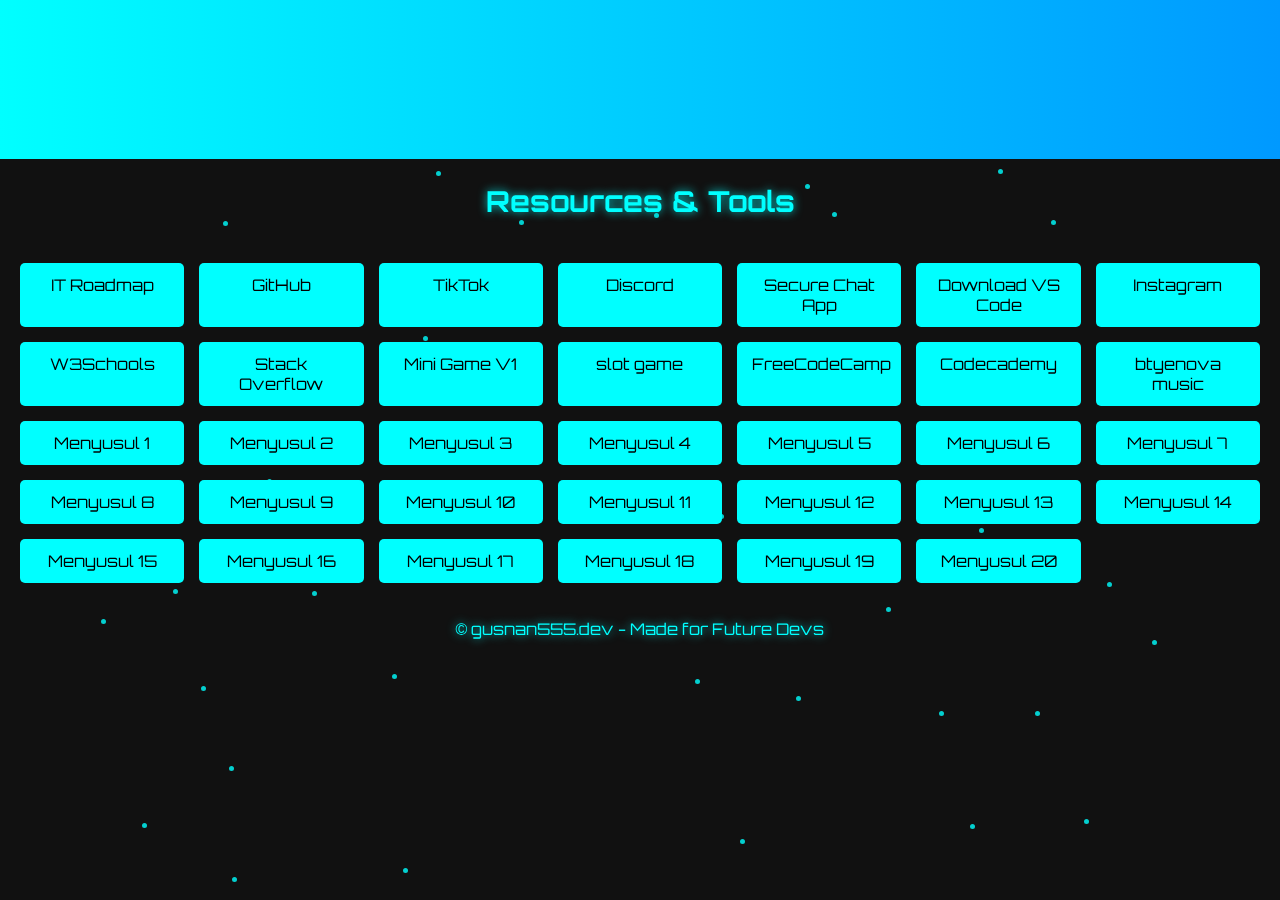
<file: projek1/index.html>
<!DOCTYPE html>
<html lang="en">
<head>
    <meta charset="UTF-8">
    <meta name="viewport" content="width=device-width, initial-scale=1.0">
    <title>SAO Learning Hub</title>
    <link rel="stylesheet" href="style.css">
    <script defer src="script.js"></script>
    <link href="https://fonts.googleapis.com/css2?family=Orbitron:wght@400;500;700&display=swap" rel="stylesheet">
</head>
<body>
    <div id="particle-container"></div> <!-- Background Animasi -->

    <header>
        <h1 class="fade-in">Welcome to Btyenova</h1>
        <p class="fade-in">Explore, Learn, and Grow!</p>
    </header>

    <main>
        <section class="links">
            <h2 class="glitch-text">Resources & Tools</h2>
            <div class="link-container">
                <a href="https://roadmap.sh/" target="_blank" class="btn pulse" rel="noopener">IT Roadmap</a>
                <a href="https://github.com/" target="_blank" class="btn pulse" rel="noopener">GitHub</a>
                <a href="https://www.tiktok.com/@bytenova1" target="_blank" class="btn pulse" rel="noopener">TikTok</a>
                <a href="https://discord.gg/MfUuzRd3" target="_blank" class="btn pulse" rel="noopener">Discord</a>
                <a href="https://play.google.com/store/apps/details?id=network.loki.messenger" target="_blank" class="btn pulse" rel="noopener">Secure Chat App</a>
                <a href="https://code.visualstudio.com/" target="_blank" class="btn pulse" rel="noopener">Download VS Code</a>
                <a href="https://www.instagram.com/bytenova.class/" target="_blank" class="btn pulse" rel="noopener">Instagram</a>
                <a href="https://www.w3schools.com/" target="_blank" class="btn pulse" rel="noopener">W3Schools</a>
                <a href="https://stackoverflow.com/" target="_blank" class="btn pulse" rel="noopener">Stack Overflow</a>
                <a href="minigame.html" target="_blank" class="btn pulse" rel="noopener">Mini Game V1</a>
                <a href="minigame2.html" target="_blank" class="btn pulse" rel="noopener">slot game</a>
                <a href="https://www.freecodecamp.org/" target="_blank" class="btn pulse" rel="noopener">FreeCodeCamp</a>
                <a href="https://www.codecademy.com/" target="_blank" class="btn pulse" rel="noopener">Codecademy</a>
                <a href="playmusic.html" target="_blank" class="btn pulse" rel="noopener">btyenova music</a>
                
                <!-- 20 Tombol Baru -->
                <script>
                    for (let i = 1; i <= 20; i++) {
                        document.write(`<a href="#" class="btn pulse" rel="noopener">Menyusul ${i}</a>`);
                    }
                </script>
            </div>
        </section>
    </main>

    <footer>
        <p>&copy; gusnan555.dev - Made for Future Devs</p>
    </footer>
</body>
</html>
</file>
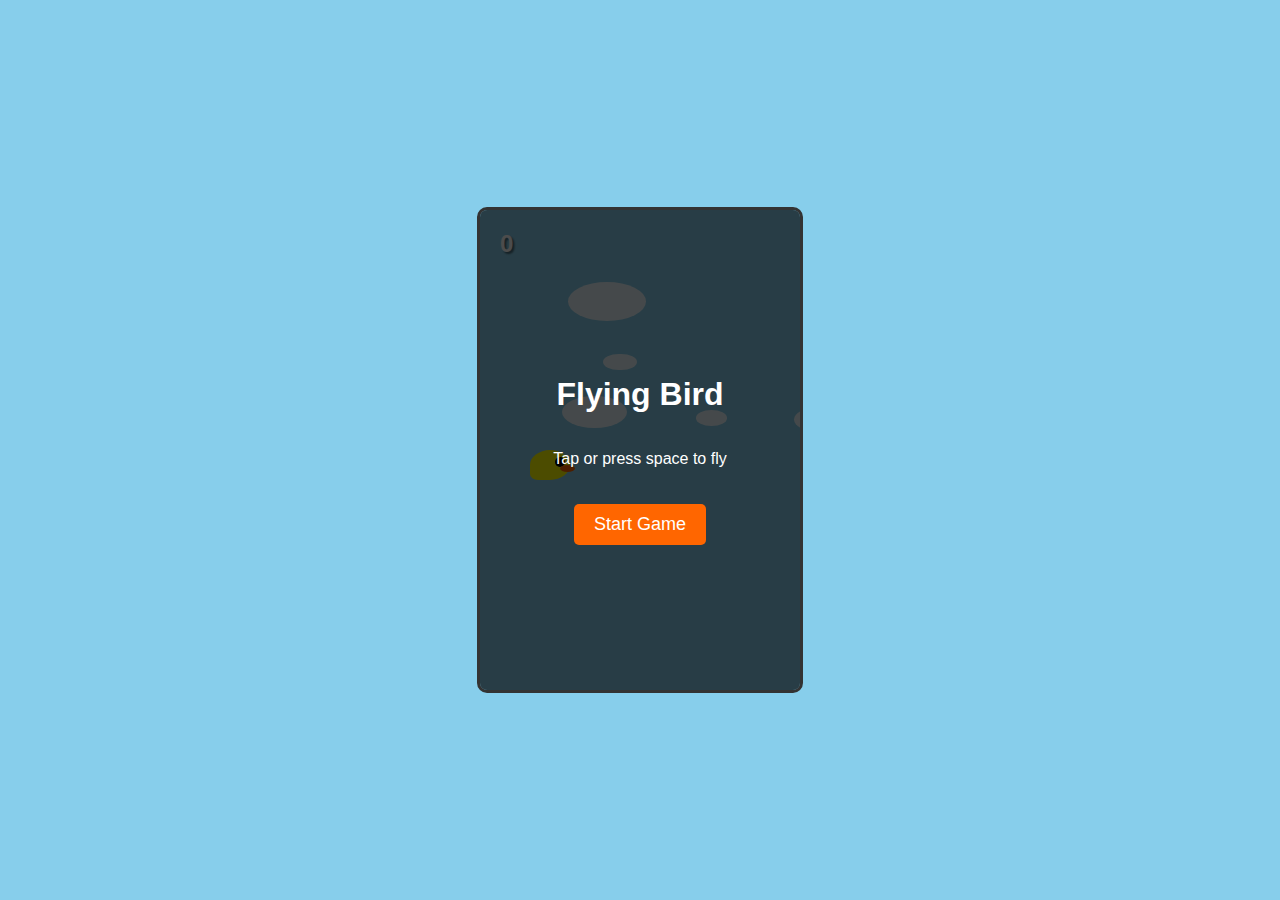
<file: minigame.html>
<!DOCTYPE html>
<html lang="en">
<head>
    <meta charset="UTF-8"> <!-- Specifies the character encoding -->
    <meta name="viewport" content="width=device-width, initial-scale=1.0"> <!-- Ensures responsive design -->
    <title>Flying Bird Game</title>
    <style>
        body {
            margin: 0;
            padding: 0;
            display: flex;
            justify-content: center;
            align-items: center;
            height: 100vh;
            background-color: #87CEEB;
            font-family: Arial, sans-serif;
        }

        #game-container {
            position: relative;
            width: 320px;
            height: 480px;
            background-color: #87CEEB;
            overflow: hidden;
            border: 3px solid #333;
            border-radius: 10px;
        }

        #bird {
            position: absolute;
            width: 40px;
            height: 30px;
            left: 50px;
            background-color: #FFFF00;
            border-radius: 50% 50% 50% 20%;
            z-index: 2;
        }

        #bird::before {
            content: "";
            position: absolute;
            width: 10px;
            height: 10px;
            background-color: black;
            border-radius: 50%;
            top: 7px;
            left: 25px;
        }

        #bird::after {
            content: "";
            position: absolute;
            width: 15px;
            height: 7px;
            background-color: #FF6600;
            border-radius: 50%;
            top: 15px;
            left: 30px;
        }

        .pipe {
            position: absolute;
            width: 50px;
            background-color: #00CC00;
            border: 2px solid #005500;
        }

        .pipe-top {
            top: 0;
            border-bottom-left-radius: 5px;
            border-bottom-right-radius: 5px;
        }

        .pipe-bottom {
            bottom: 0;
            border-top-left-radius: 5px;
            border-top-right-radius: 5px;
        }

        #start-screen {
            position: absolute;
            width: 100%;
            height: 100%;
            background-color: rgba(0, 0, 0, 0.7);
            display: flex;
            flex-direction: column;
            justify-content: center;
            align-items: center;
            color: white;
            z-index: 10;
        }

        #score-display {
            position: absolute;
            top: 20px;
            left: 20px;
            font-size: 24px;
            font-weight: bold;
            color: white;
            text-shadow: 2px 2px 2px rgba(0, 0, 0, 0.5);
            z-index: 5;
        }

        button {
            padding: 10px 20px;
            font-size: 18px;
            background-color: #FF6600;
            color: white;
            border: none;
            border-radius: 5px;
            cursor: pointer;
            margin-top: 20px;
        }

        button:hover {
            background-color: #FF8800;
        }

        .cloud {
            position: absolute;
            background-color: white;
            border-radius: 50%;
            opacity: 0.8;
            z-index: 1;
        }
    </style>
</head>
<body>
    <div id="game-container">
        <div id="bird"></div>
        <div id="score-display">0</div>
        <div id="start-screen">
            <h1>Flying Bird</h1>
            <p>Tap or press space to fly</p>
            <button id="start-button">Start Game</button>
        </div>
    </div>

    <script>
        const bird = document.getElementById('bird');
        const gameContainer = document.getElementById('game-container');
        const scoreDisplay = document.getElementById('score-display');
        const startScreen = document.getElementById('start-screen');
        const startButton = document.getElementById('start-button');

        let birdY = 240;
        let velocity = 0;
        let gravity = 0.5;
        let gameOver = false;
        let gameStarted = false;
        let score = 0;
        let pipes = [];
        let clouds = [];
        let lastPipeTime = 0;
        let gameLoop;

        // Initialize bird position
        updateBirdPosition();

        // Create clouds for background
        createClouds();

        // Event listeners
        startButton.addEventListener('click', startGame);
        document.addEventListener('keydown', function(e) {
            if (e.code === 'Space') {
                if (gameStarted) {
                    jump();
                } else if (!gameOver) {
                    startGame();
                }
            }
        });

        gameContainer.addEventListener('click', function() {
            if (gameStarted) {
                jump();
            } else if (!gameOver) {
                startGame();
            }
        });

        function startGame() {
            gameStarted = true;
            gameOver = false;
            birdY = 240;
            velocity = 0;
            score = 0;
            scoreDisplay.textContent = score;
            startScreen.style.display = 'none';

            // Remove all pipes
            pipes.forEach(pipe => {
                gameContainer.removeChild(pipe.topElement);
                gameContainer.removeChild(pipe.bottomElement);
            });
            pipes = [];

            // Start game loop
            gameLoop = setInterval(update, 20);
        }

        function jump() {
            velocity = -8;
        }

        function updateBirdPosition() {
            bird.style.top = birdY + 'px';
            // Add rotation based on velocity for more natural movement
            const rotation = velocity * 2;
            bird.style.transform = `rotate(${rotation}deg)`;
        }

        function createPipe() {
            const gapHeight = 150;
            const gapPosition = Math.floor(Math.random() * (gameContainer.clientHeight - gapHeight - 100)) + 50;

            const topPipe = document.createElement('div');
            topPipe.className = 'pipe pipe-top';
            topPipe.style.height = gapPosition + 'px';
            topPipe.style.left = gameContainer.clientWidth + 'px';

            const bottomPipe = document.createElement('div');
            bottomPipe.className = 'pipe pipe-bottom';
            bottomPipe.style.height = (gameContainer.clientHeight - gapPosition - gapHeight) + 'px';
            bottomPipe.style.left = gameContainer.clientWidth + 'px';

            gameContainer.appendChild(topPipe);
            gameContainer.appendChild(bottomPipe);

            pipes.push({
                topElement: topPipe,
                bottomElement: bottomPipe,
                x: gameContainer.clientWidth,
                counted: false
            });
        }

        function createClouds() {
            for (let i = 0; i < 5; i++) {
                createCloud();
            }
        }

        function createCloud() {
            const cloud = document.createElement('div');
            cloud.className = 'cloud';
            const size = Math.random() * 50 + 30;
            cloud.style.width = size + 'px';
            cloud.style.height = size / 2 + 'px';
            cloud.style.top = Math.random() * (gameContainer.clientHeight / 2) + 'px';
            cloud.style.left = Math.random() * gameContainer.clientWidth + 'px';

            gameContainer.appendChild(cloud);
            clouds.push({
                element: cloud,
                x: parseInt(cloud.style.left),
                speed: Math.random() * 0.5 + 0.2
            });
        }

        function moveCloud(cloud) {
            cloud.x -= cloud.speed;
            if (cloud.x < -50) {
                cloud.x = gameContainer.clientWidth;
                cloud.element.style.top = Math.random() * (gameContainer.clientHeight / 2) + 'px';
            }
            cloud.element.style.left = cloud.x + 'px';
        }

        function checkCollision() {
            const birdRect = {
                left: 50,
                right: 50 + 40,
                top: birdY,
                bottom: birdY + 30
            };

            // Check collision with ground or ceiling
            if (birdY < 0 || birdY > gameContainer.clientHeight - 30) {
                return true;
            }

            // Check collision with pipes
            for (const pipe of pipes) {
                const pipeX = pipe.x;

                // Collision with top pipe
                if (
                    birdRect.right > pipeX &&
                    birdRect.left < pipeX + 50 &&
                    birdRect.top < parseInt(pipe.topElement.style.height)
                ) {
                    return true;
                }

                // Collision with bottom pipe
                const bottomPipeTop = parseInt(pipe.topElement.style.height) + 150;
                if (
                    birdRect.right > pipeX &&
                    birdRect.left < pipeX + 50 &&
                    birdRect.bottom > bottomPipeTop
                ) {
                    return true;
                }
            }

            return false;
        }

        function update() {
            if (!gameStarted || gameOver) return;

            // Update bird position
            velocity += gravity;
            birdY += velocity;
            updateBirdPosition();

            // Move clouds
            clouds.forEach(moveCloud);

            // Create new pipes
            const currentTime = Date.now();
            if (currentTime - lastPipeTime > 2000) {
                createPipe();
                lastPipeTime = currentTime;
            }

            // Move pipes
            for (let i = 0; i < pipes.length; i++) {
                const pipe = pipes[i];
                pipe.x -= 2;
                pipe.topElement.style.left = pipe.x + 'px';
                pipe.bottomElement.style.left = pipe.x + 'px';

                // Score when passing pipe
                if (!pipe.counted && pipe.x < 40) {
                    pipe.counted = true;
                    score++;
                    scoreDisplay.textContent = score;
                }

                // Remove pipes that are off screen
                if (pipe.x < -50) {
                    gameContainer.removeChild(pipe.topElement);
                    gameContainer.removeChild(pipe.bottomElement);
                    pipes.splice(i, 1);
                    i--;
                }
            }

            // Check collision
            if (checkCollision()) {
                gameOver = true;
                gameStarted = false;
                clearInterval(gameLoop);
                startScreen.style.display = 'flex';
                document.querySelector('#start-screen h1').textContent = 'Game Over';
                document.querySelector('#start-screen p').textContent = `Score: ${score}`;
                startButton.textContent = 'Play Again';
            }
        }
    </script>
</body>
</html>
</file>
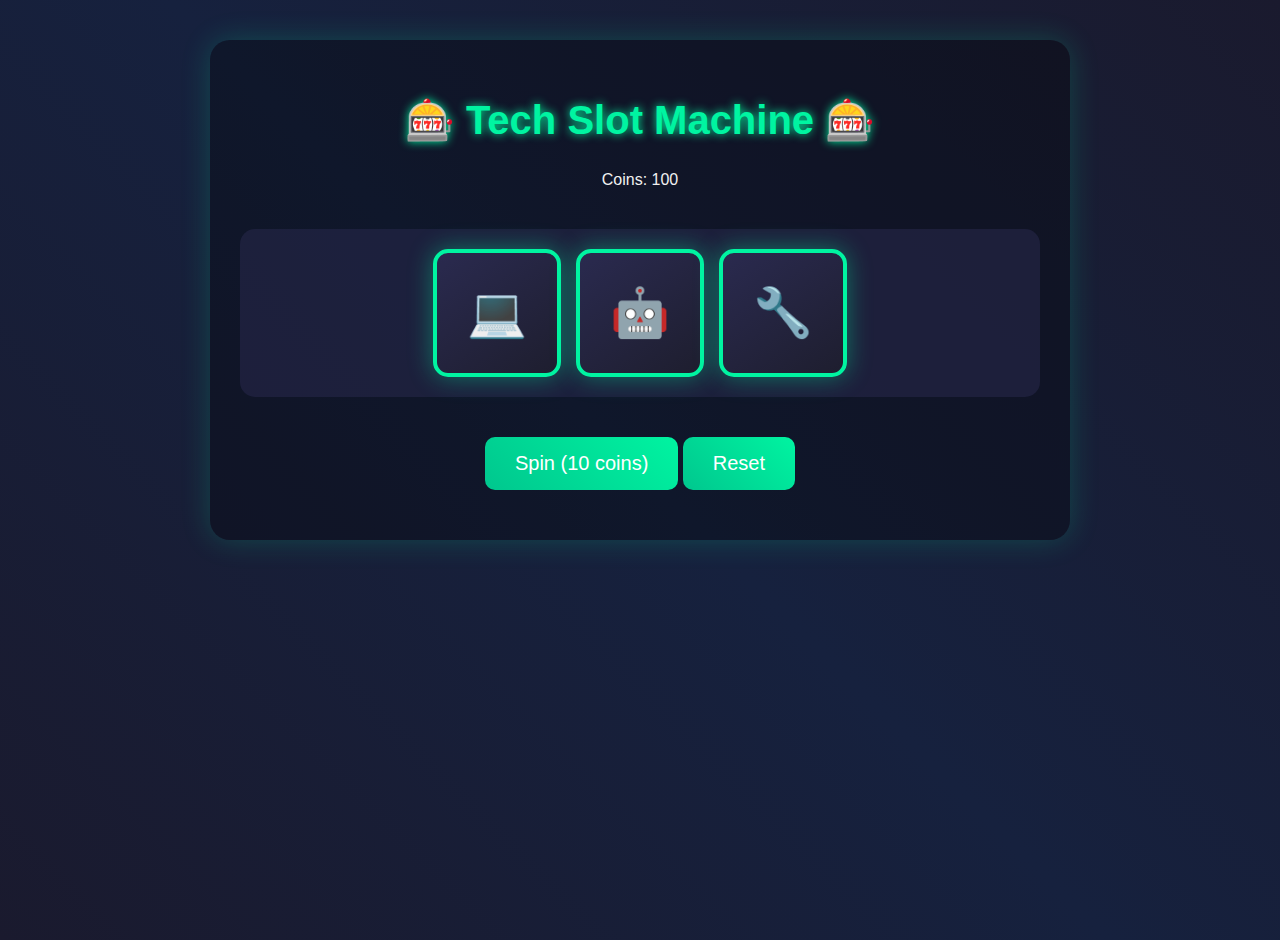
<file: minigame2.html>
<!DOCTYPE html>
<html lang="en">
<head>
    <meta charset="UTF-8">
    <meta name="viewport" content="width=device-width, initial-scale=1.0">
    <title>Slot Machine 🎰</title>
    <style>
        body {
            background: linear-gradient(45deg, #1a1a2e, #16213e, #1a1a2e);
            color: #f1f1f1;
            font-family: 'Orbitron', sans-serif;
            text-align: center;
            margin: 0;
            padding: 20px;
            min-height: 100vh;
        }

        h1 {
            color: #00f4a1;
            text-shadow: 0 0 10px #00f4a1;
            font-size: 2.5em;
        }

        .game-container {
            background: rgba(0, 0, 0, 0.3);
            padding: 30px;
            border-radius: 20px;
            max-width: 800px;
            margin: 20px auto;
            box-shadow: 0 0 30px rgba(0, 244, 161, 0.2);
        }

        .slot-machine {
            display: flex;
            justify-content: center;
            gap: 15px;
            margin: 40px auto;
            padding: 20px;
            background: rgba(42, 42, 79, 0.5);
            border-radius: 15px;
        }

        .reel {
            width: 120px;
            height: 120px;
            font-size: 48px;
            border: 4px solid #00f4a1;
            border-radius: 15px;
            display: flex;
            align-items: center;
            justify-content: center;
            background: linear-gradient(145deg, #2a2a4f, #1e1e2f);
            box-shadow: 0 0 25px rgba(0, 244, 161, 0.4);
        }

        .reel.spinning {
            animation: spin 0.5s linear infinite;
        }

        @keyframes spin {
            0% { transform: rotateX(0deg); }
            100% { transform: rotateX(360deg); }
        }

        .controls {
            margin-top: 20px;
        }

        button {
            background: linear-gradient(45deg, #00c78e, #00f4a1);
            color: white;
            padding: 15px 30px;
            font-size: 20px;
            border: none;
            border-radius: 10px;
            cursor: pointer;
            transition: all 0.3s ease;
        }

        button:disabled {
            opacity: 0.5;
            cursor: not-allowed;
        }

        #message {
            font-size: 20px;
            margin-top: 20px;
            color: #00f4a1;
        }
    </style>
</head>
<body>
    <div class="game-container">
        <h1>🎰 Tech Slot Machine 🎰</h1>
        <p>Coins: <span id="coins">100</span></p>

        <div class="slot-machine">
            <div class="reel" id="reel1">💻</div>
            <div class="reel" id="reel2">🤖</div>
            <div class="reel" id="reel3">🔧</div>
        </div>

        <div class="controls">
            <button id="spinButton">Spin (10 coins)</button>
            <button id="resetButton">Reset</button>
        </div>

        <p id="message"></p>
    </div>

    <script>
        const symbols = ["💻", "🤖", "🔧", "🖥️", "⚙️", "📟"];
        let coins = 100;
        const coinsDisplay = document.getElementById("coins");
        const spinButton = document.getElementById("spinButton");
        const resetButton = document.getElementById("resetButton");
        const message = document.getElementById("message");
        const reels = [
            document.getElementById("reel1"),
            document.getElementById("reel2"),
            document.getElementById("reel3")
        ];

        function getRandomSymbol() {
            return symbols[Math.floor(Math.random() * symbols.length)];
        }

        function spinReels() {
            if (coins < 10) {
                message.innerText = "🚫 Not enough coins!";
                return;
            }

            coins -= 10;
            coinsDisplay.innerText = coins;
            message.innerText = "🎲 Spinning...";

            spinButton.disabled = true;
            resetButton.disabled = true;

            let results = [];
            let completedReels = 0;

            reels.forEach((reel, index) => {
                reel.classList.add("spinning");

                setTimeout(() => {
                    reel.classList.remove("spinning");
                    let symbol = getRandomSymbol();
                    reel.innerText = symbol;
                    results.push(symbol);

                    completedReels++;

                    if (completedReels === reels.length) {
                        checkWin(results);
                    }
                }, (index + 1) * 800);
            });
        }

        function checkWin(results) {
            spinButton.disabled = false;
            resetButton.disabled = false;

            const [r1, r2, r3] = results;

            if (r1 === r2 && r2 === r3) {
                let reward = 50;
                if (r1 === "💻") reward = 100;
                if (r1 === "⚙️") reward = 75;

                coins += reward;
                message.innerText = `🎉 JACKPOT! +${reward} coins!`;
            } else if (r1 === r2 || r2 === r3 || r1 === r3) {
                let reward = 20;
                coins += reward;
                message.innerText = `🎈 Small Win! +${reward} coins!`;
            } else {
                message.innerText = "😢 Try again!";
            }

            coinsDisplay.innerText = coins;
        }

        function resetGame() {
            coins = 100;
            coinsDisplay.innerText = coins;
            message.innerText = "Game Reset!";
        }

        spinButton.addEventListener("click", spinReels);
        resetButton.addEventListener("click", resetGame);
    </script>
</body>
</html>
</file>
<file: projek1/style.css>
/* SAO Theme Styles */
body {
    font-family: 'Orbitron', sans-serif;
    background: #111;
    color: #0ff;
    margin: 0;
    padding: 0;
    text-align: center;
    overflow: hidden;
}

/* Glowing Text */
h1, h2, p {
    text-shadow: 0 0 10px rgba(0, 255, 255, 0.8);
}

/* Header Animation */
header {
    background: linear-gradient(to right, #0ff, #09f);
    color: black;
    padding: 20px;
    text-shadow: 2px 2px 5px rgba(0, 0, 0, 0.5);
}

/* Fade-in effect */
.fade-in {
    opacity: 0;
    transform: translateY(-20px);
    animation: fadeIn 1.5s ease-out forwards;
}

/* Glitch Effect */
.glitch-text {
    display: inline-block;
    font-size: 1.8rem;
    position: relative;
    animation: glitch 1s infinite alternate;
}

/* Container untuk Tombol */
.link-container {
    display: grid;
    grid-template-columns: repeat(auto-fill, minmax(150px, 1fr));
    gap: 15px;
    justify-content: center;
    padding: 20px;
}

/* Buttons */
.btn {
    background: #0ff;
    color: black;
    padding: 12px 15px;
    border-radius: 5px;
    font-size: 1rem;
    text-decoration: none;
    transition: 0.3s;
    position: relative;
    overflow: hidden;
    display: inline-block;
    text-align: center;
}

/* Hover Glitch Effect */
.btn:hover {
    background: #09f;
    transform: scale(1.1);
    animation: flicker 0.3s infinite alternate;
}

/* Pulse Animation */
.pulse {
    animation: pulseGlow 2s infinite alternate;
}

/* Background Stars (Floating Particles) */
#particle-container {
    position: fixed;
    top: 0;
    left: 0;
    width: 100%;
    height: 100%;
    pointer-events: none;
    z-index: -1;
}

/* Keyframes Animations */
@keyframes fadeIn {
    to {
        opacity: 1;
        transform: translateY(0);
    }
}

@keyframes glitch {
    0% { transform: translateX(0); }
    20% { transform: translateX(-3px); }
    40% { transform: translateX(3px); }
    60% { transform: translateX(-2px); }
    80% { transform: translateX(2px); }
    100% { transform: translateX(0); }
}

@keyframes pulseGlow {
    0% { box-shadow: 0 0 5px rgba(0, 255, 255, 0.8); }
    100% { box-shadow: 0 0 20px rgba(0, 255, 255, 1); }
}

@keyframes flicker {
    0% { opacity: 1; }
    50% { opacity: 0.7; }
    100% { opacity: 1; }
}
</file>
